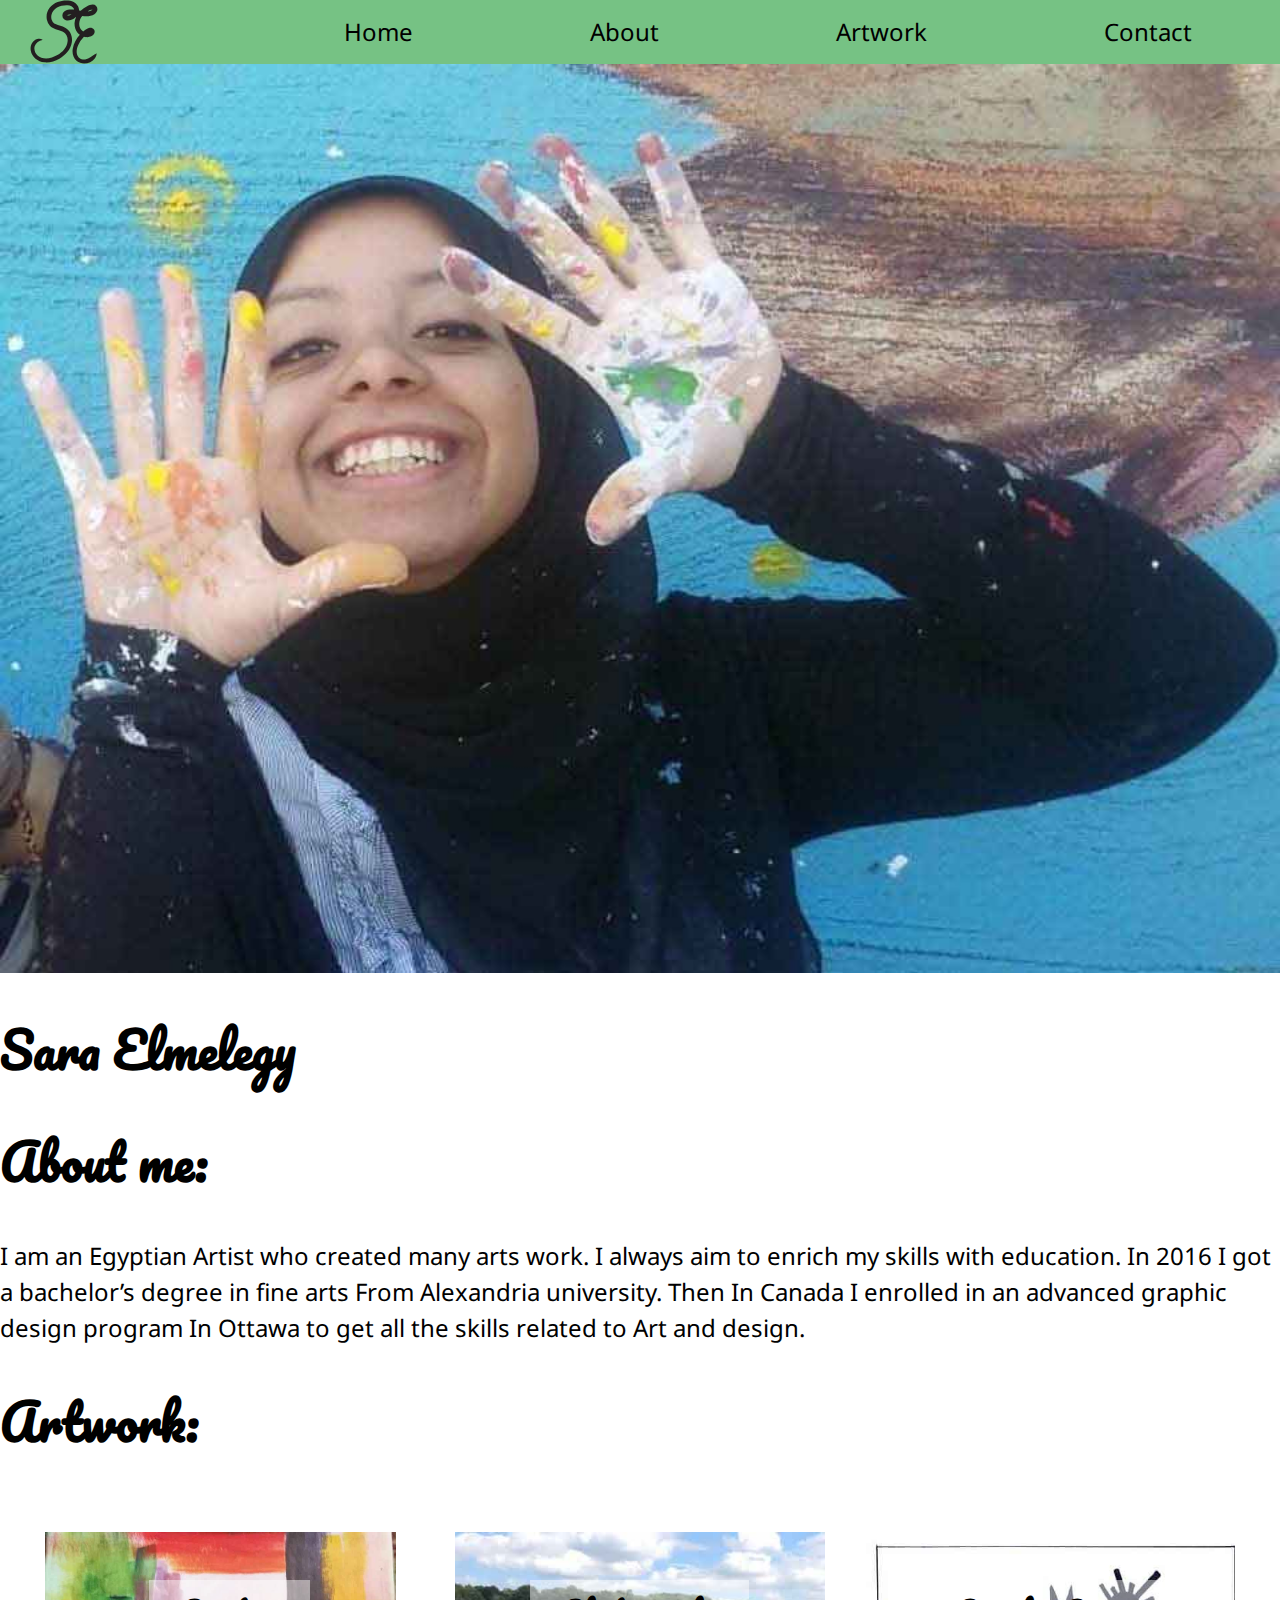
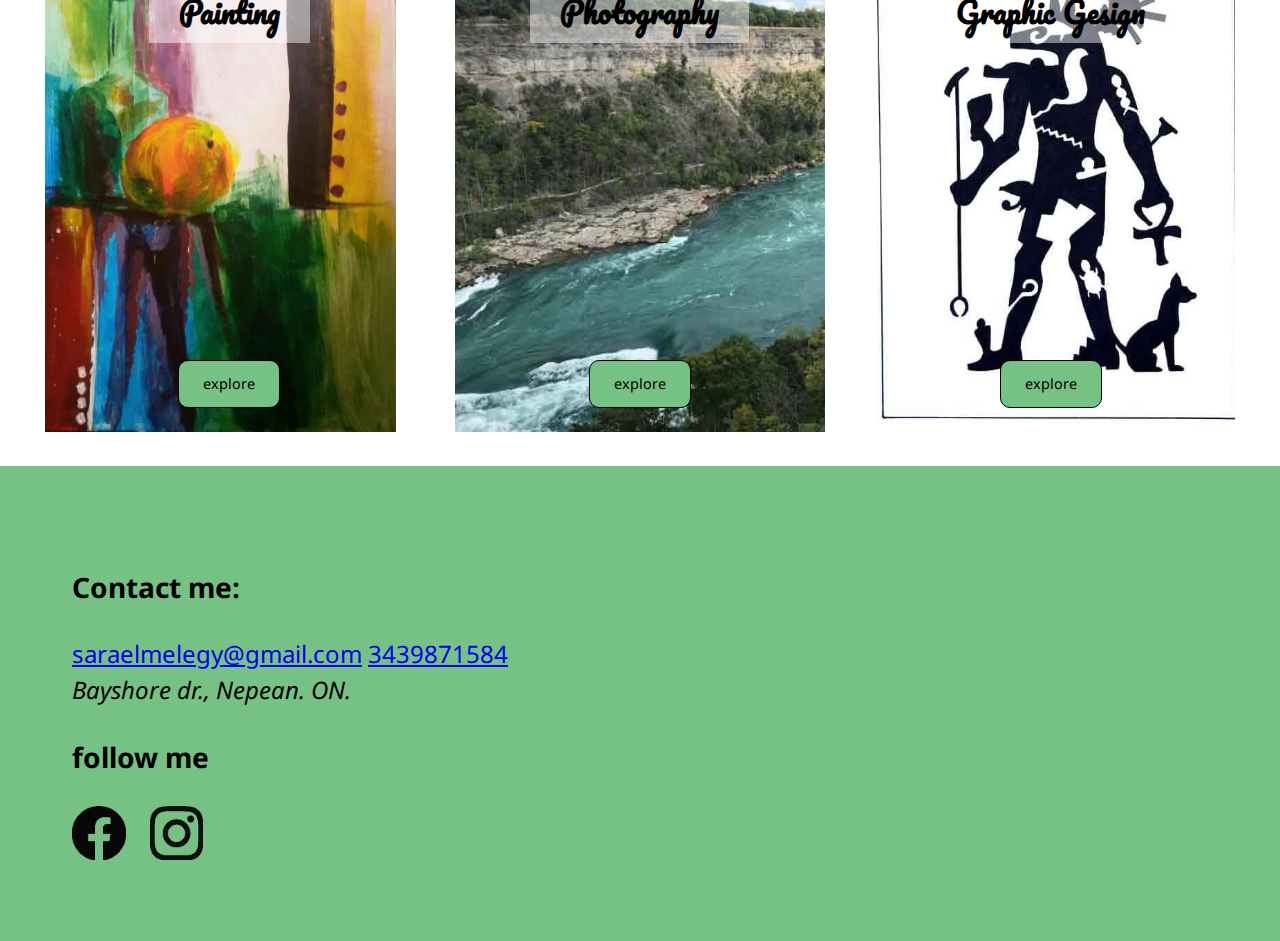
<file: index.html>
<!DOCTYPE html>
<html lang="en-ca">
<head>
  <meta charset="utf-8">
  <title>Sara Elmelegy</title>
  <meta name="viewport" content="width=device-width,initial-scale=1">
  <link href="https://fonts.googleapis.com/css2?family=Noto+Sans:wght@400;700&family=Pacifico&display=swap" rel="stylesheet">
  <link rel="stylesheet" href="css/main.css">
  <link href="favicon.ico" rel="shortcut icon">
  <link rel="icon" type="image/png" href="favicon-196.png">
</head>
<body>

  <ul class="skip-links">
    <li> <a href="#nav">skip to navigation</a></li>
    <li> <a href="#main">skip to the main content</a></li>
  </ul>

  <header role="banner">
    <img class="logo" src="images/logo/256.svg" alt="logo">
    <nav id="nav" role="navigation">
      <ul>
        <li><a href="#section1">Home</a></li>
        <li><a href="#section2">About</a></li>
        <li><a href="#section3">Artwork</a></li>
        <li><a href="#section4">Contact</a></li>
      </ul>
    </nav>
  </header>

  <main id="main" role="main">
    <article>

      <div id="section1" class="banner">
        <img src="images/personal.jpg" alt="personal picture">
      </div>

      <section id="section2">
        <h1>Sara Elmelegy</h1>
        <h2>About me:</h2>
        <p>I am an Egyptian Artist who created many arts work. I always aim to enrich my skills with education. In 2016 I got a bachelor’s degree in fine arts From Alexandria university. Then In Canada I enrolled in an advanced graphic design program In Ottawa to get all the skills related to Art and design.</p>
      </section>

      <section id="section3" class="section3">
        <h2>Artwork:</h2>
        <div class="artwork">
          <div class="card-wrapper">
            <h2>Painting</h2>
            <img src="images/abstract2.jpg" alt="a colourful abstract painting for still life">
            <a href="painting.html">explore</a>
          </div>

          <div class="card-wrapper">
            <h2>Photography</h2>
            <img src="images/river.jpg" alt="photography for river">
            <a href="photography.html">explore</a>
          </div>

          <div class="card-wrapper">
            <h2>Graphic Gesign</h2>
            <img src="images/icon.jpg" alt="a black and white figure-ground for pharohs">
            <a href="#">explore</a>
          </div>
        </div>
      </section>

    </article>

  </main>

  <footer role="contentinfo">
    <article>

      <div id="section4" class="contact">
        <h3>Contact me:</h3>
        <a href="mailto:saraelmelegy@gmail.com">saraelmelegy@gmail.com</a>
        <a href="tel:+1-343-987-1584">3439871584</a>
        <address>Bayshore dr., Nepean. ON.</address>
      </div>
      <div class="follow">
        <h3>follow me</h3>
      </div>
      <div class="social">
        <a href="https://www.facebook.com/sara.elmelegy.3" class="icon">
          <img src="images/fb.png#fb" alt="facebook icon">
        </a>
        <a href="https://www.instagram.com/sarahelmelegy/" class="icon">
          <img src="images/ig.png#ig" alt="instagram icon">
          <!-- <img src="images/favicon-196.png" alt=""> -->
        </a>
      </div>

    </article>
  </footer>

</body>
</html>
</file>
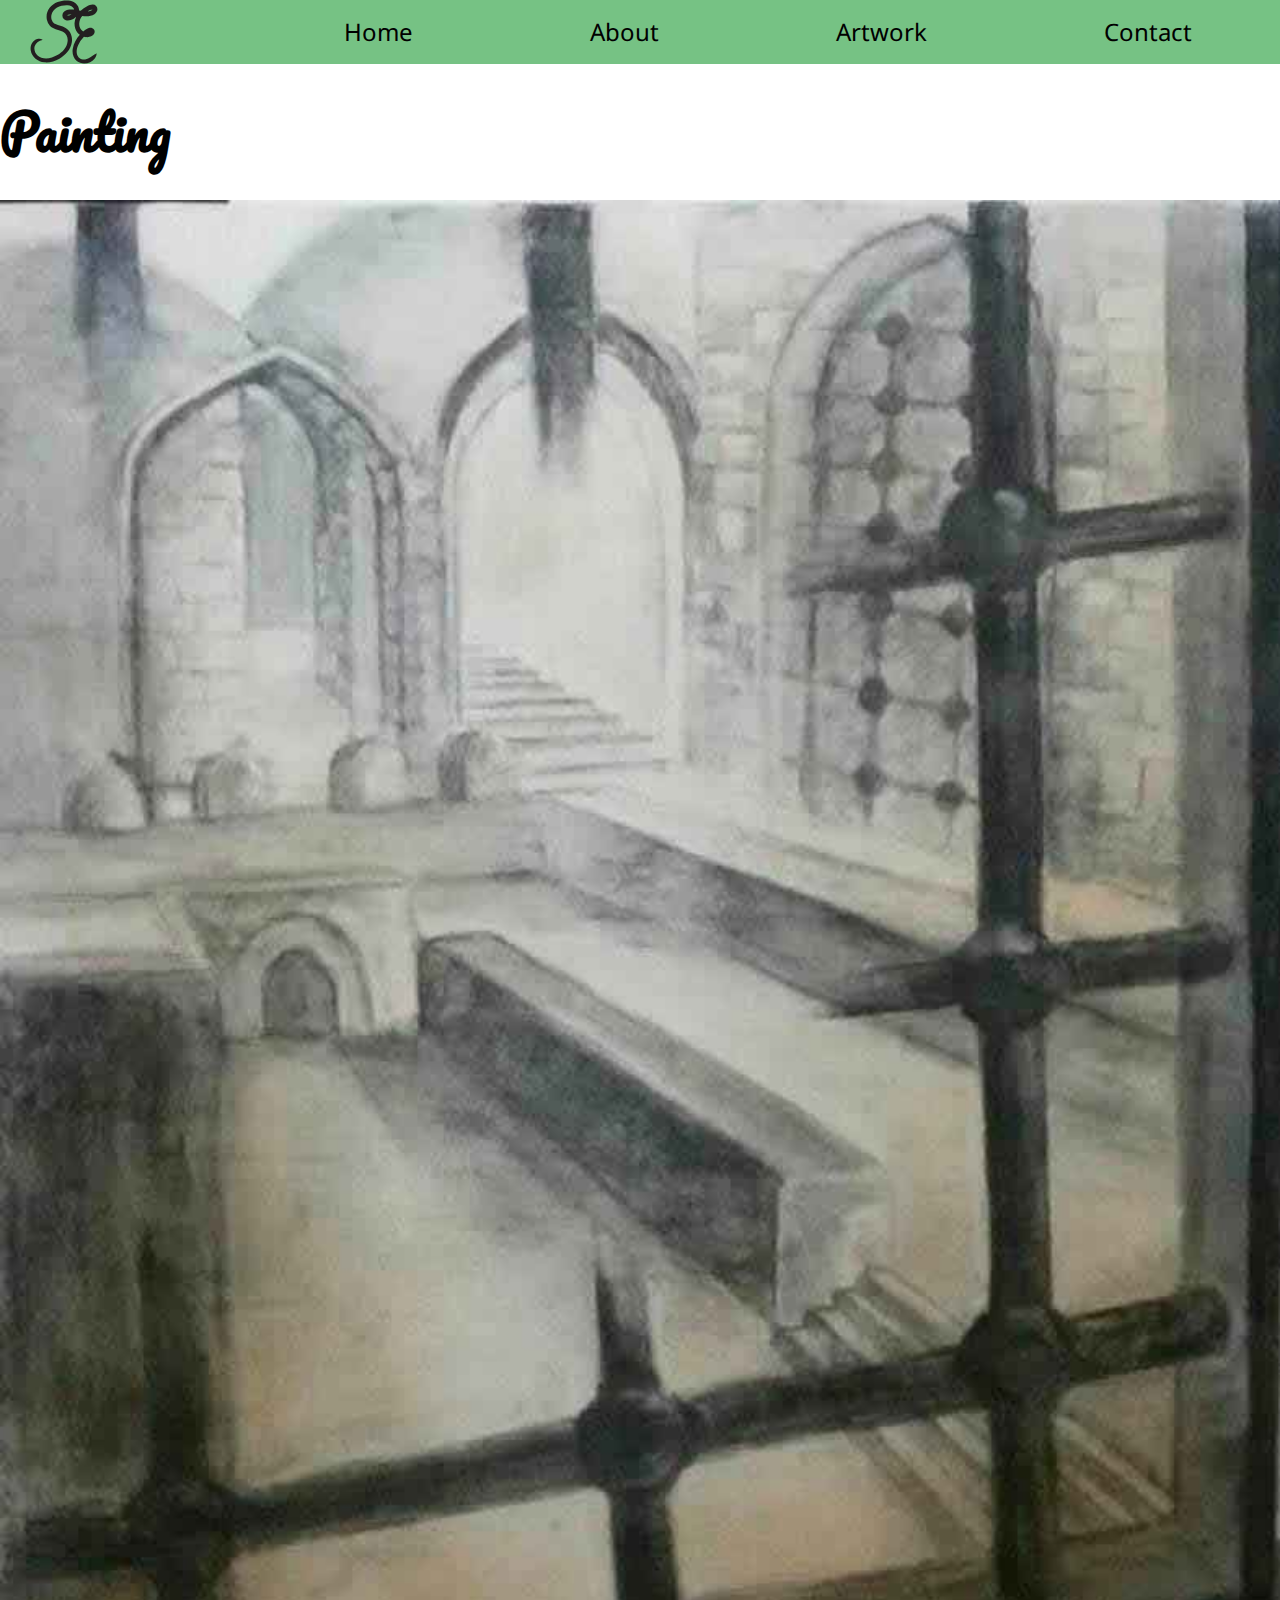
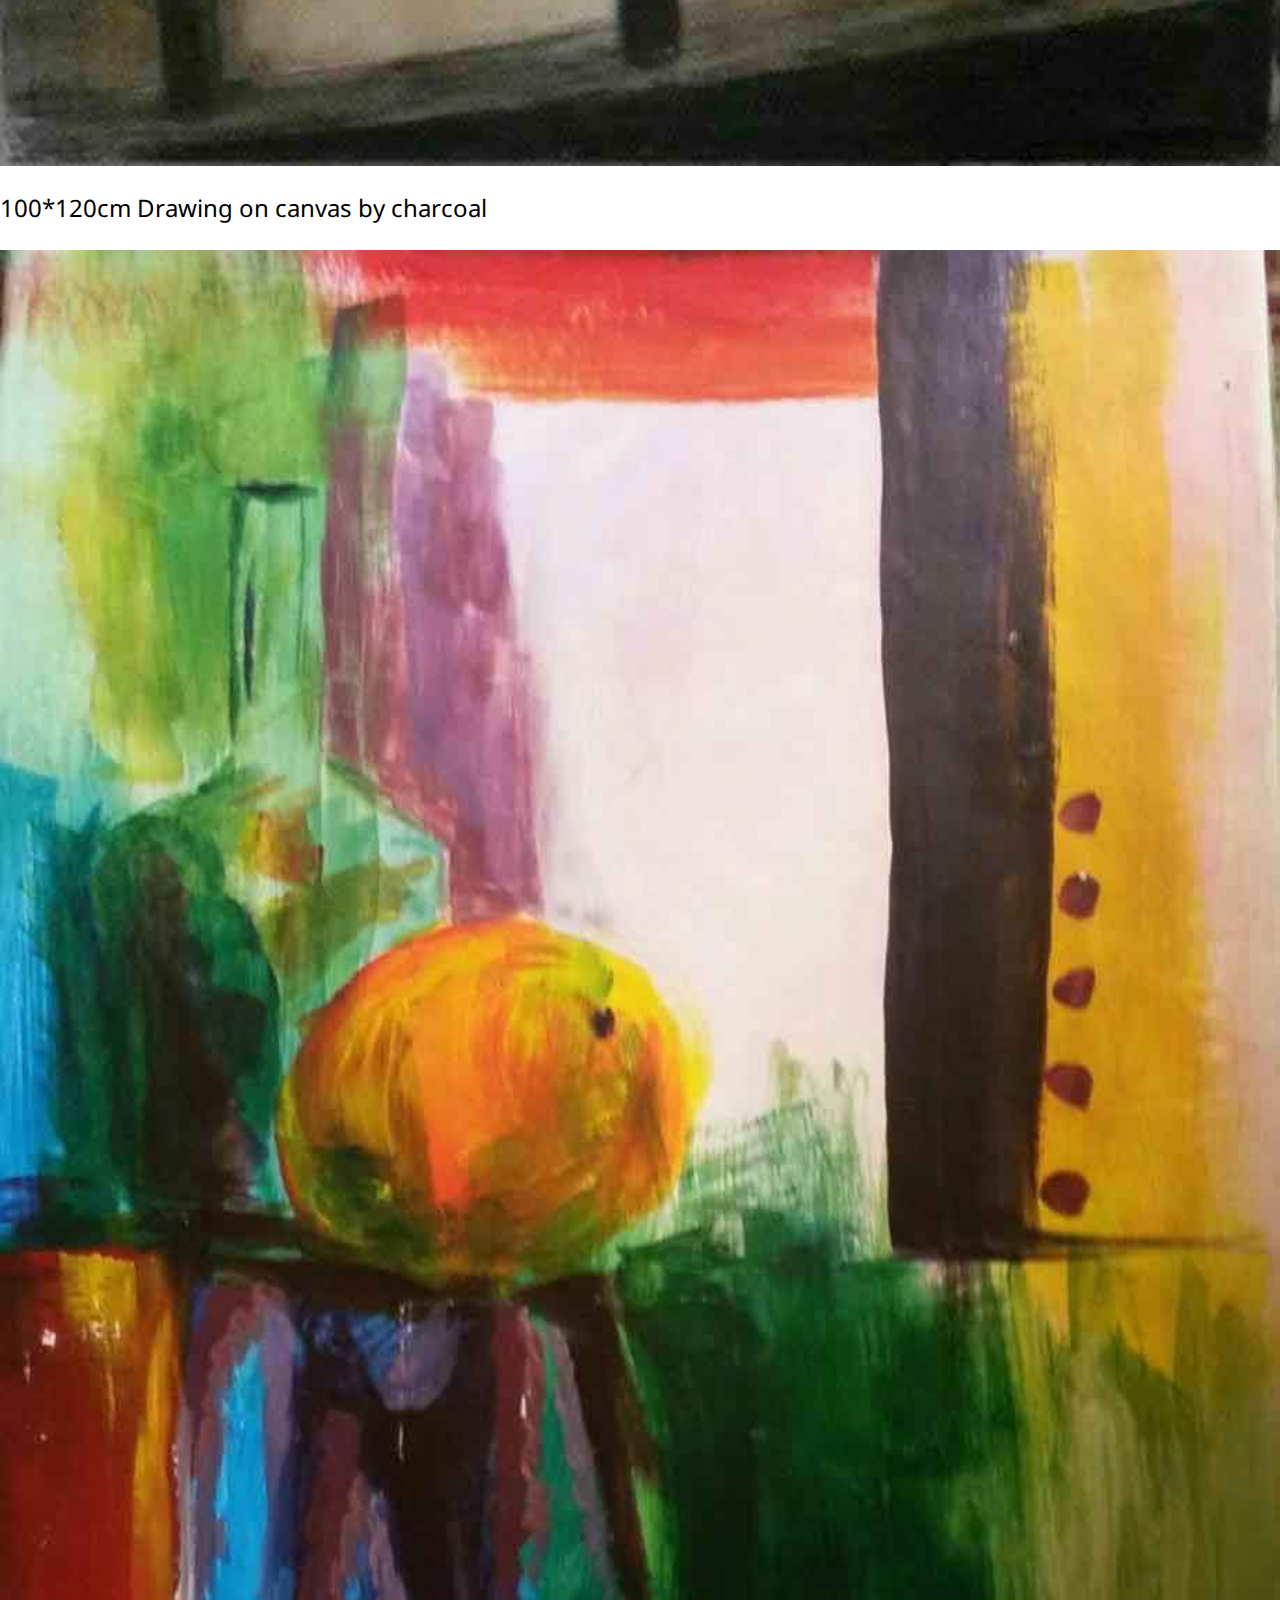
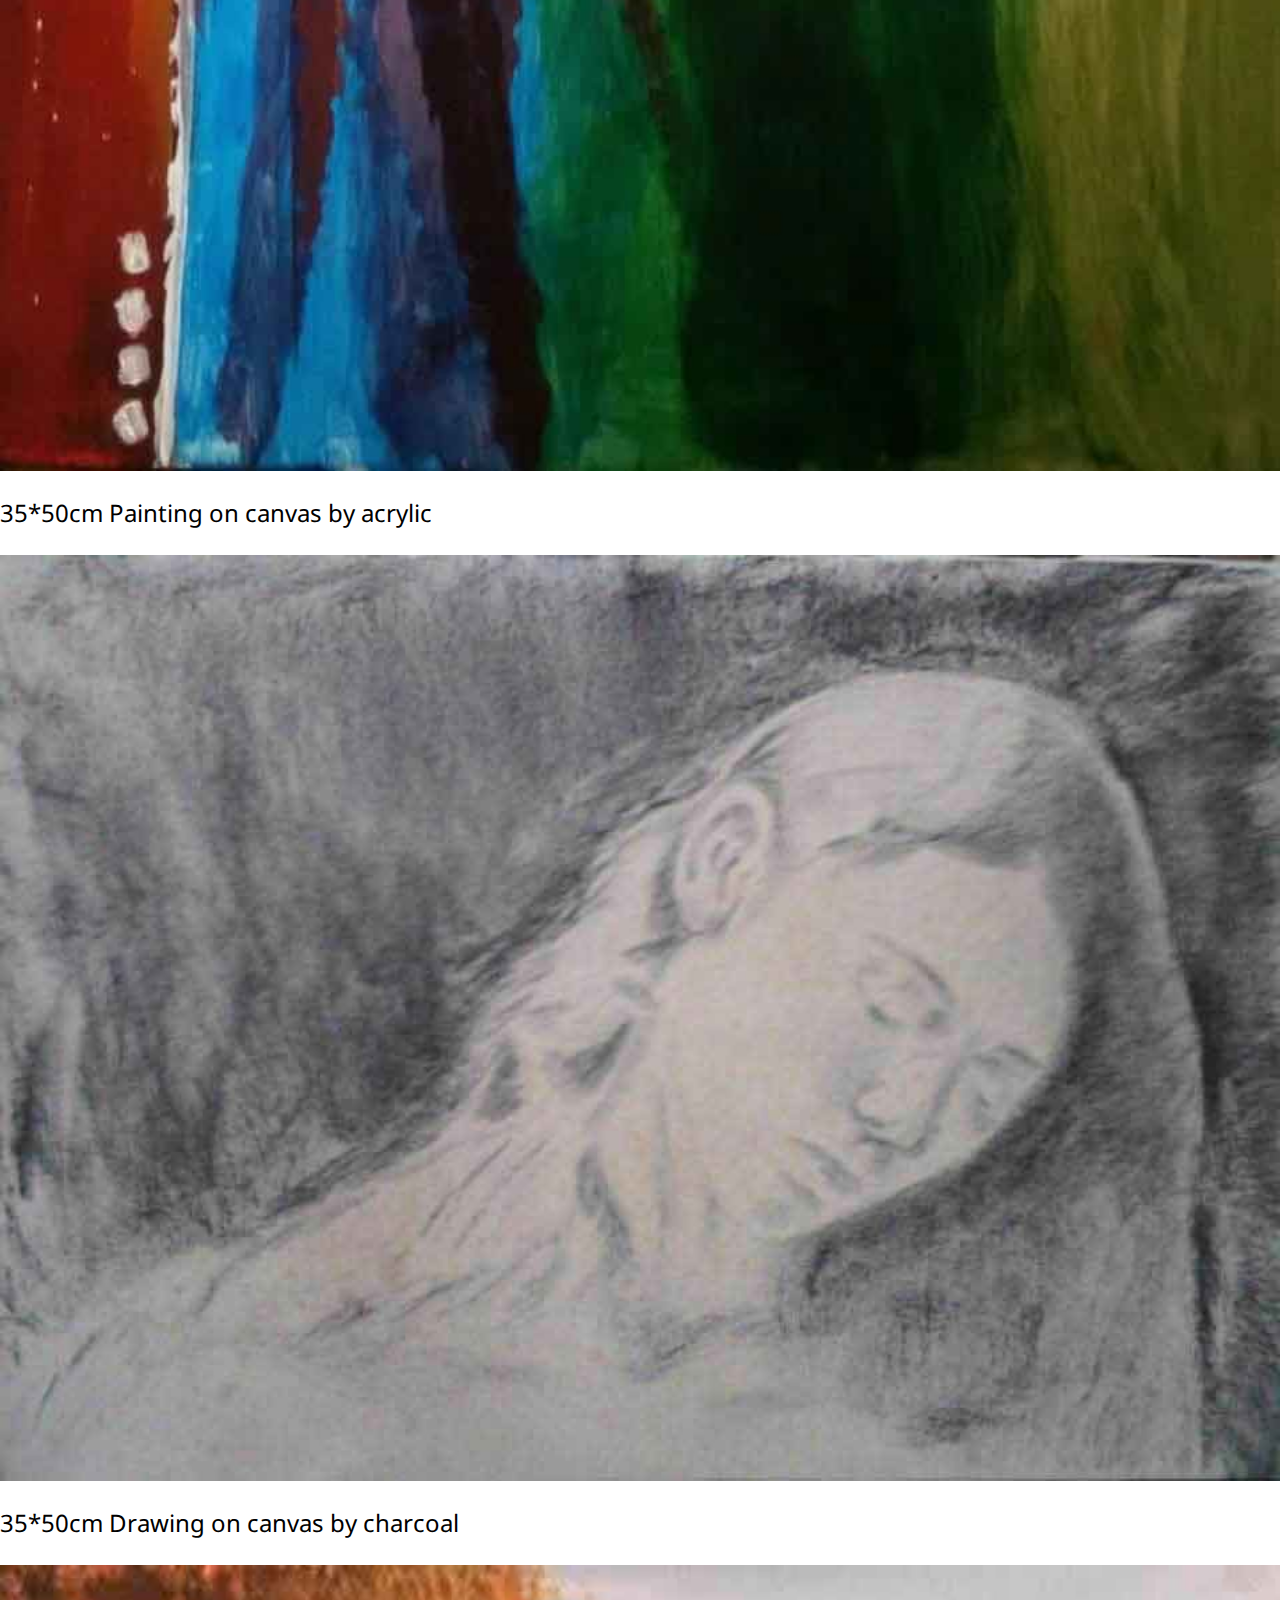
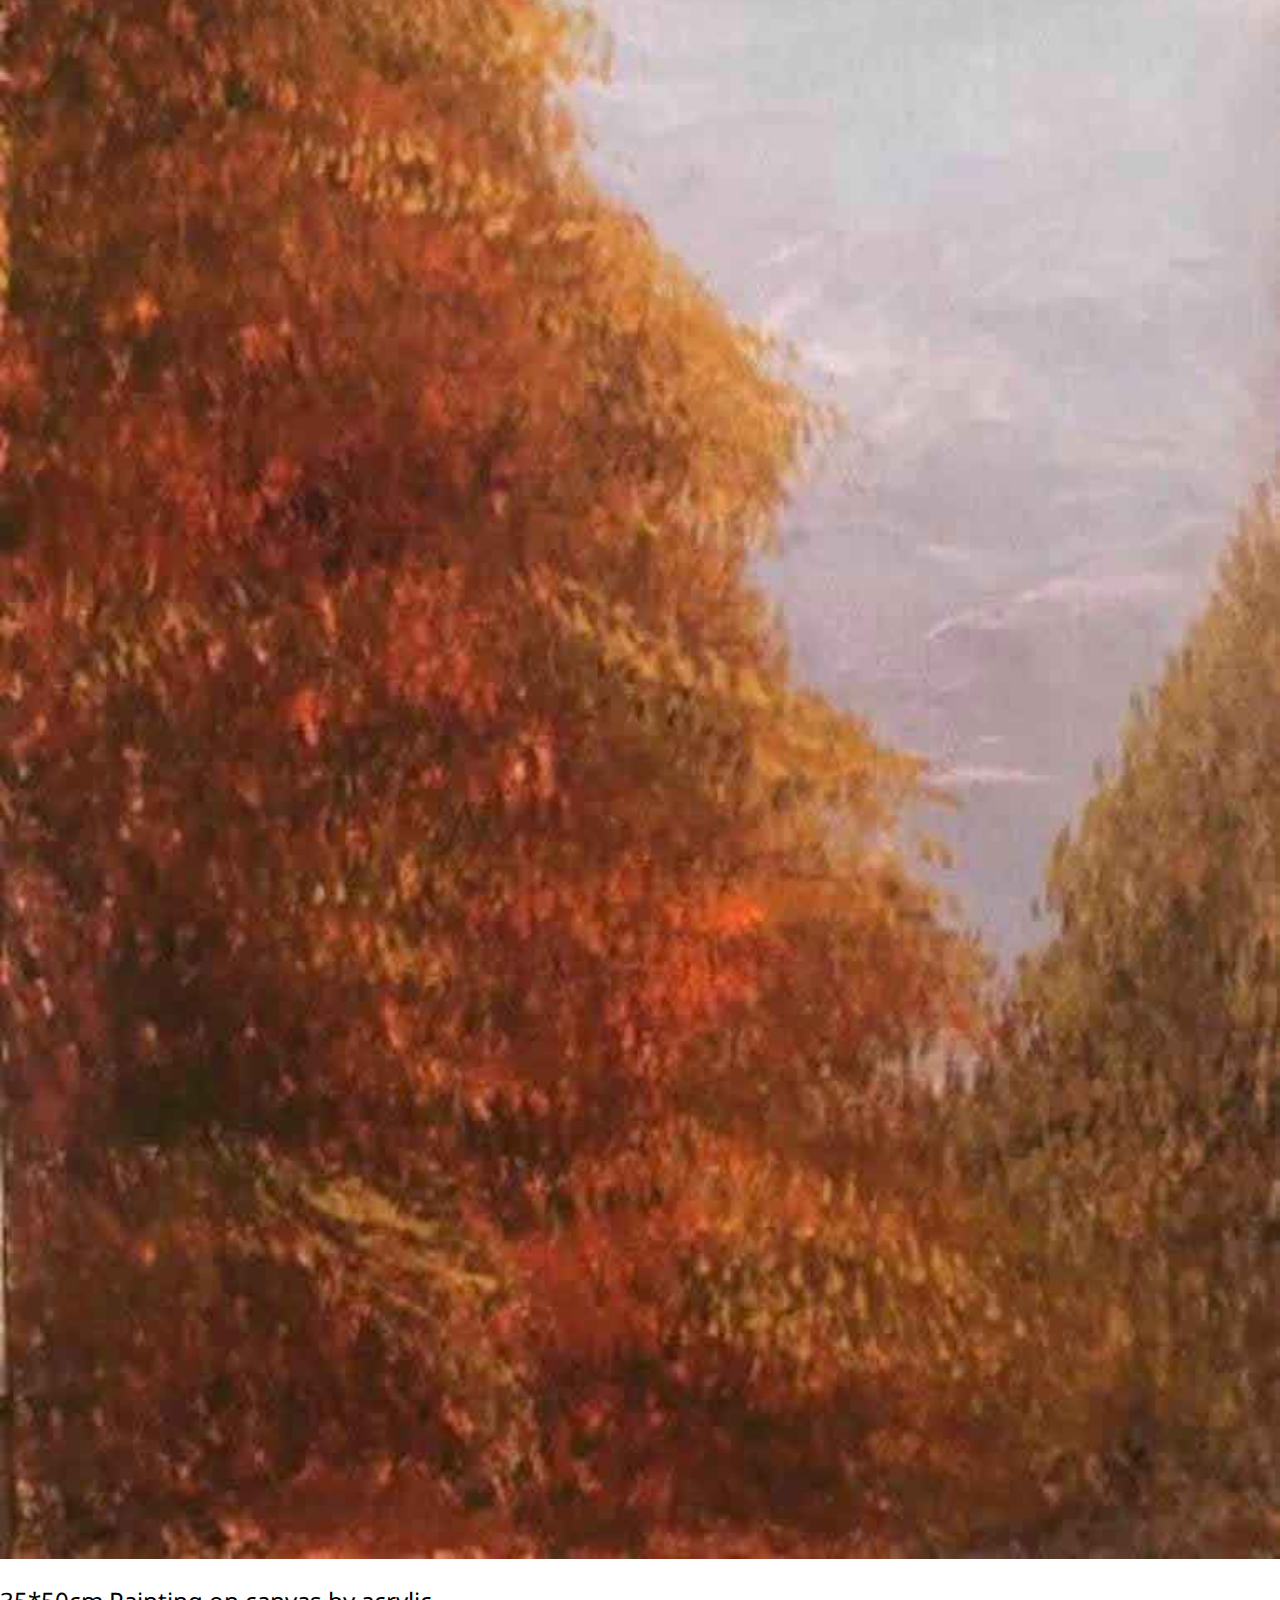
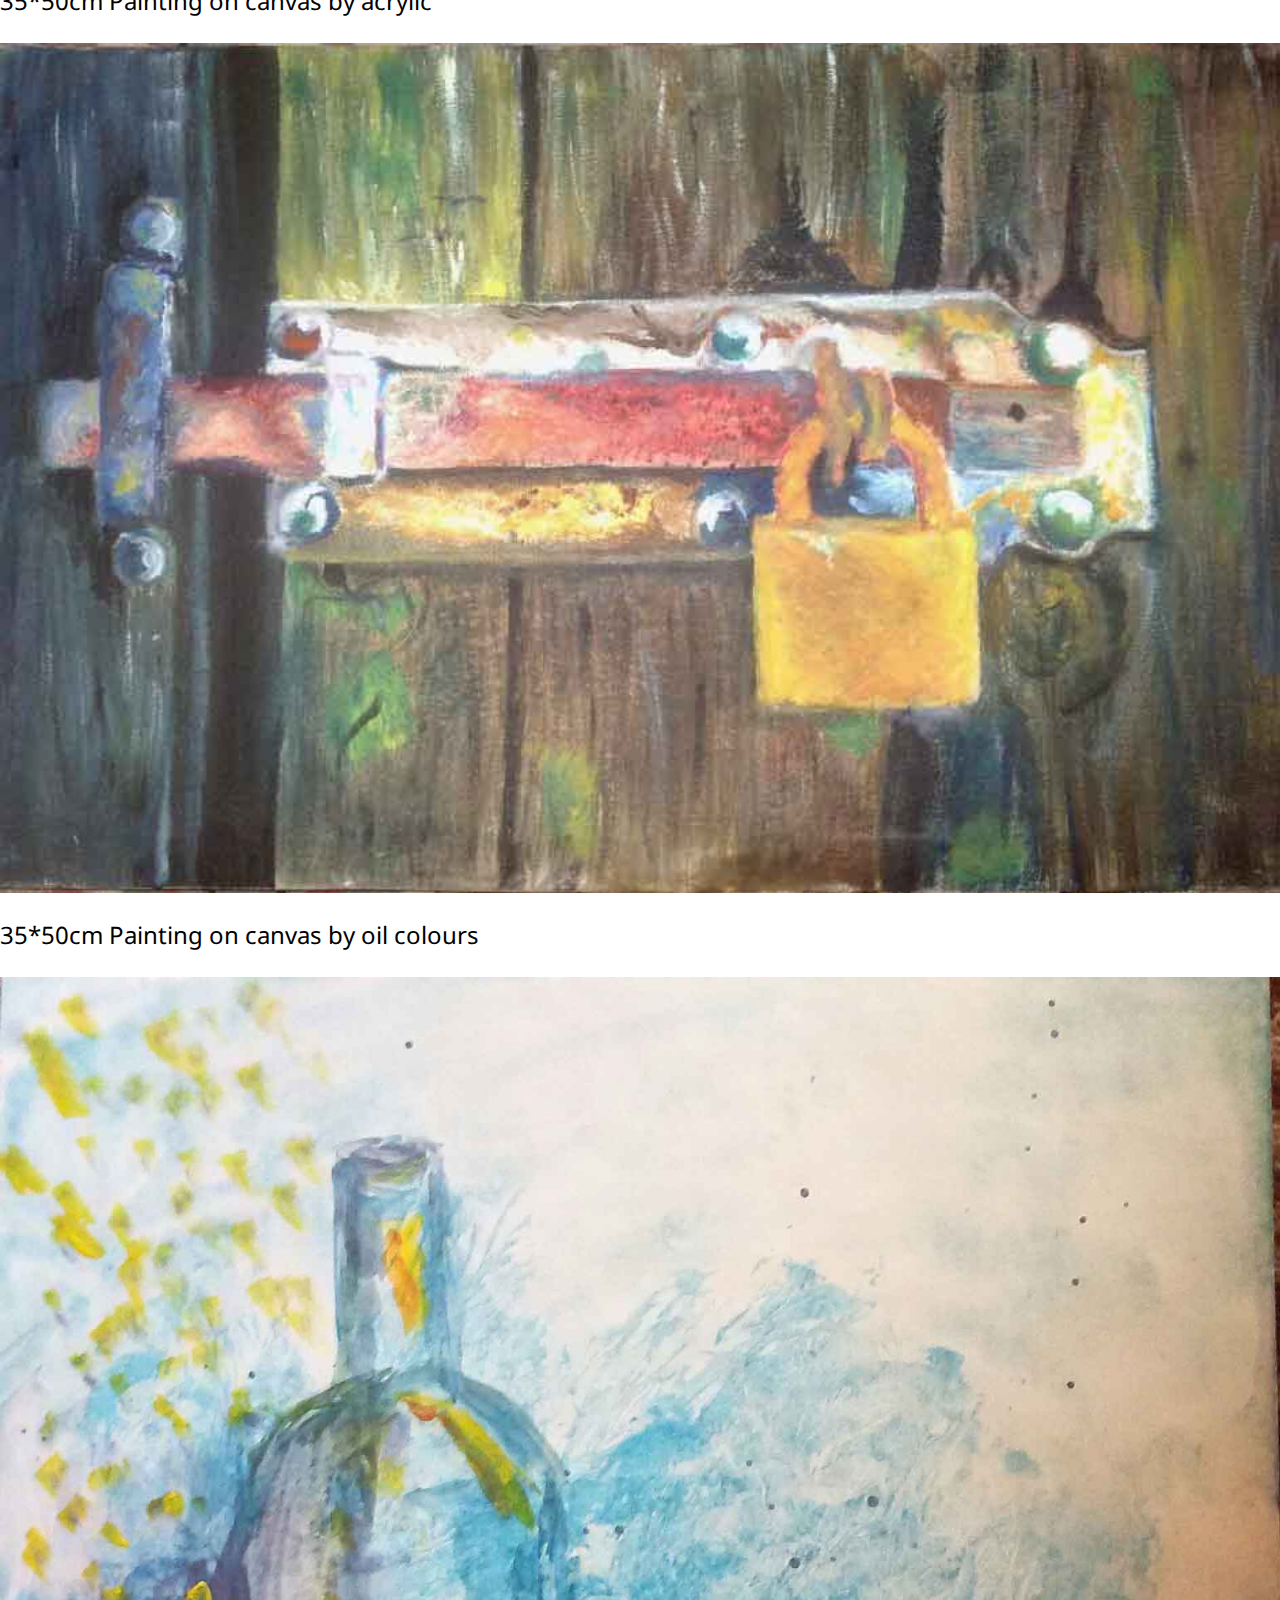
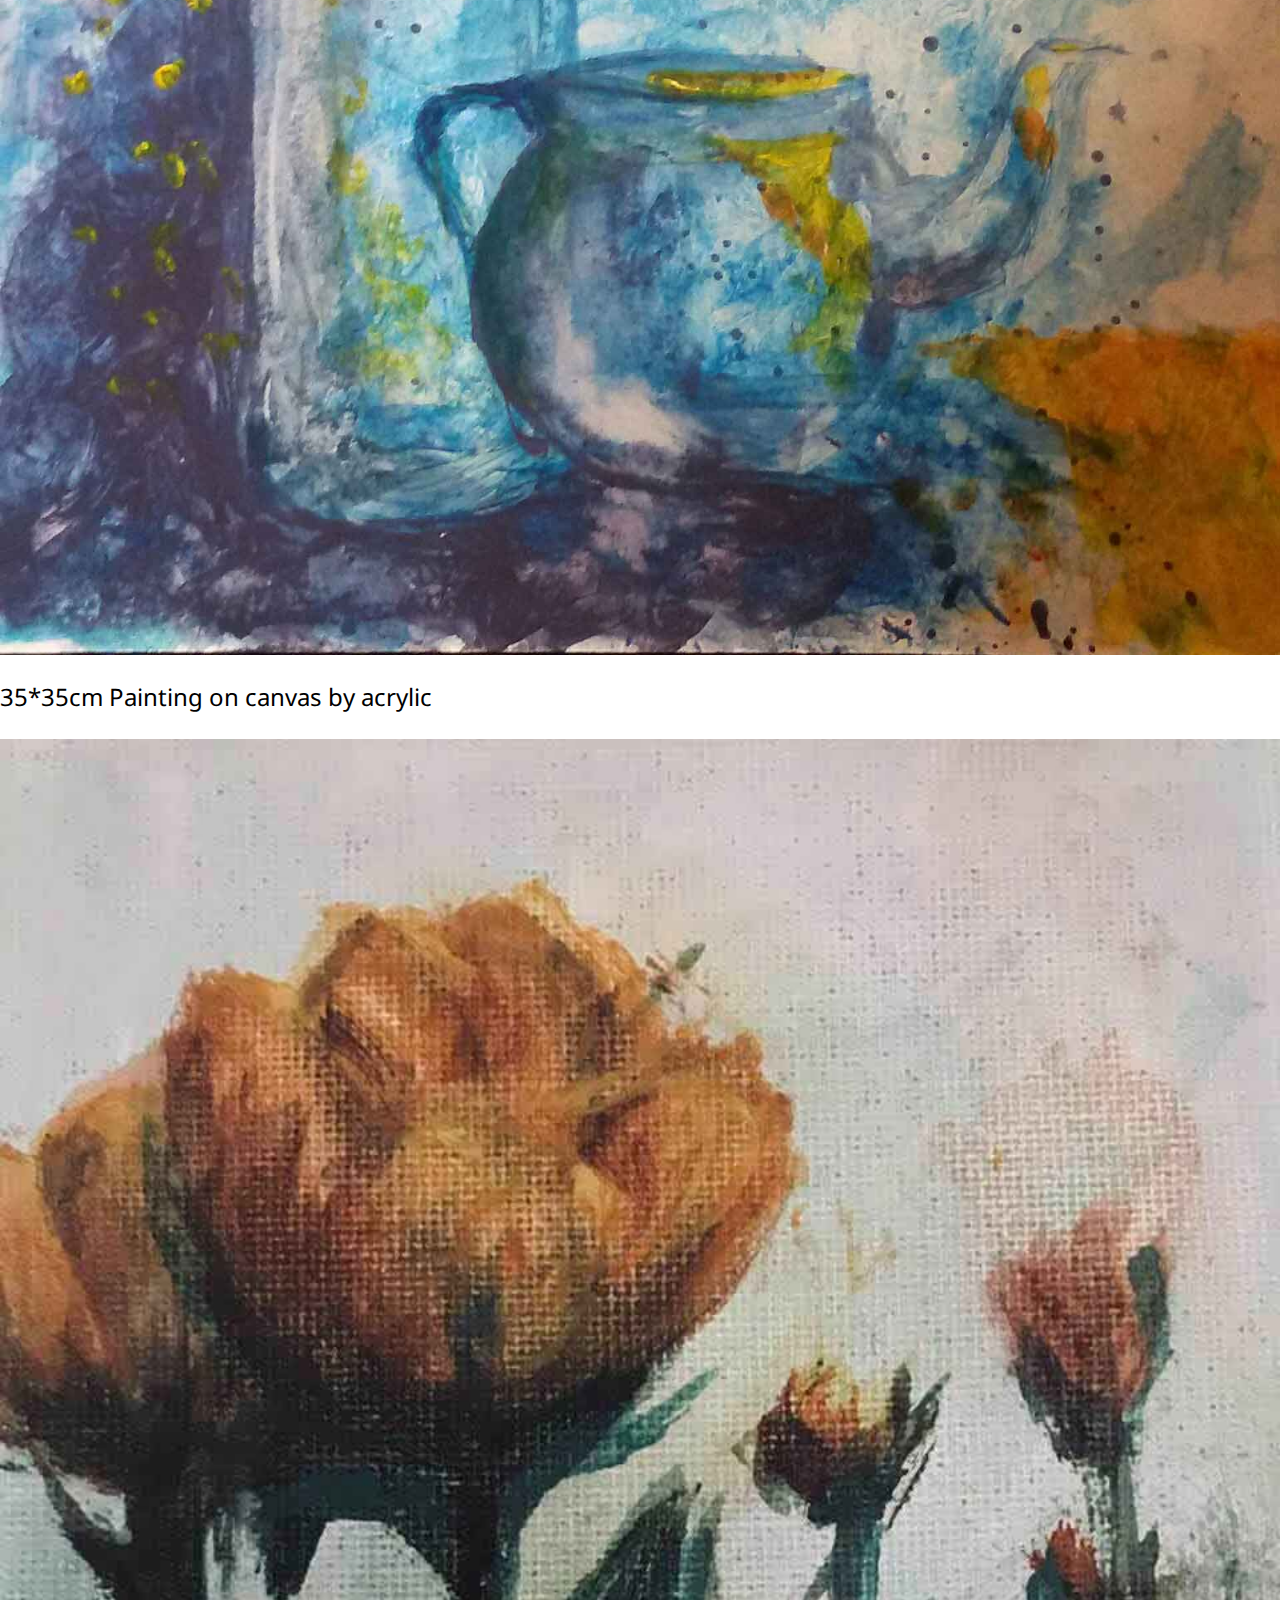
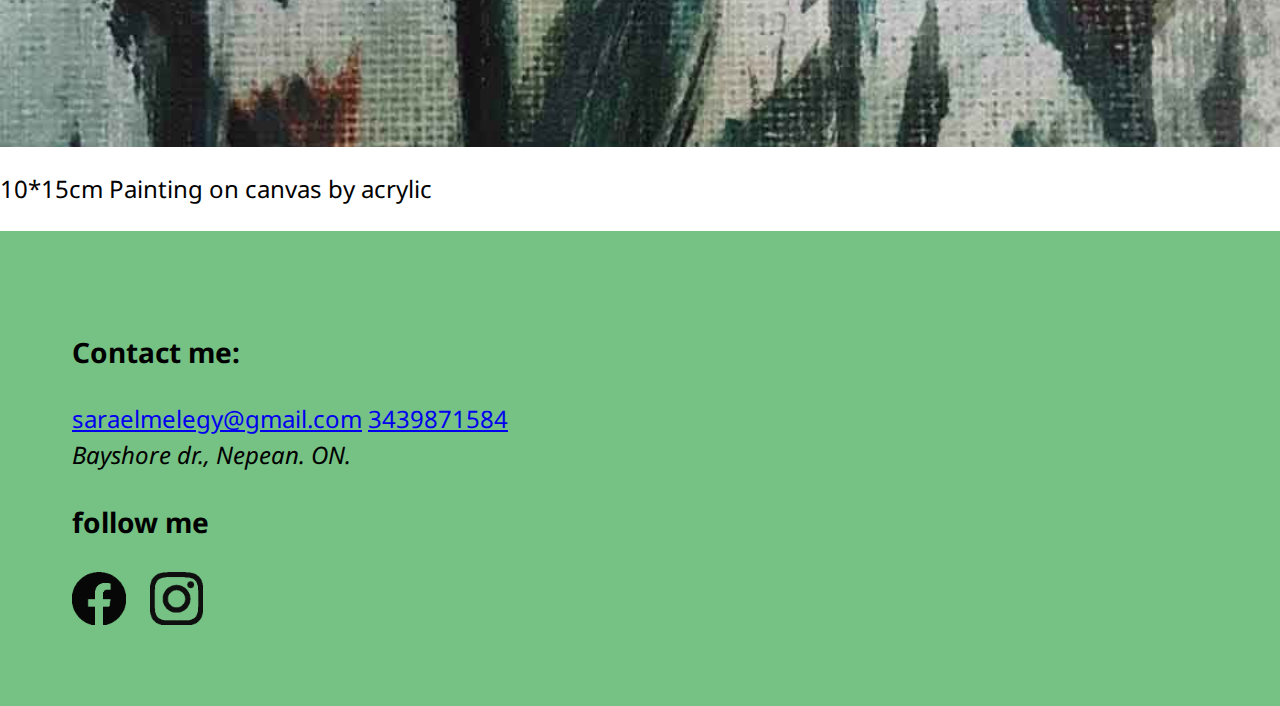
<file: painting.html>
<!DOCTYPE html>
<html lang="en-ca">
<head>
  <meta charset="utf-8">
    <title>Sara Elmelegy</title>
<meta name="viewport" content="width=device-width,initial-scale=1">
  <link href="https://fonts.googleapis.com/css2?family=Noto+Sans:wght@400;700&family=Pacifico&display=swap" rel="stylesheet">
      <link rel="stylesheet" href="css/main.css">
</head>

<body>
  <ul class="skip-links">
    <li> <a href="#nav">skip to navigation</a></li>
    <li> <a href="#main">skip to the main content</a></li>
  </ul>

  <header role="banner">
    <img class="logo" src="images/logo/256.svg" alt="logo">
    <nav id="nav" role="navigation">
      <ul>
        <li><a href="#section1">Home</a></li>
        <li><a href="#section2">About</a></li>
        <li><a href="#section3">Artwork</a></li>
        <li><a href="#section4">Contact</a></li>
      </ul>
    </nav>
  </header>

<h1>Painting</h1>
<div class="card">
    <img src="images/castle.jpg" alt="">
      <p>100*120cm Drawing on canvas by charcoal</p>
  </div>
  <div class="card">
      <img src="images/abstract2.jpg" alt="">
        <p>35*50cm Painting on canvas by acrylic</p>
    </div>
    <div class="card">
    <img src="images/portrait.jpg" alt="">
    <p>35*50cm Drawing on canvas by charcoal</p>
    </div>
    <div class="card">
      <img src="images/trees.jpg" alt="">
        <p>35*50cm Painting on canvas by acrylic</p>
        </div>
    <div class="card">
            <img src="images/lock.jpg" alt="">
          <p>35*50cm Painting on canvas by oil colours</p>
      </div>
      <div class="card">
        <img src="images/abstract.jpg" alt="">
          <p>35*35cm Painting on canvas by acrylic</p>
        </div>
        <div class="card">
        <img src="images/flowers.jpg" alt="">
          <p>10*15cm Painting on canvas by acrylic</p>
        </div>
        <footer>
          <article>
            <section id="section4">
              <div class="contact">
                <h3>Contact me:</h3>
                <a href="mailto:saraelmelegy@gmail.com">saraelmelegy@gmail.com</a>
                <a href="tel:+1-343-987-1584">3439871584</a>
                <address>Bayshore dr., Nepean. ON.</address>
              </div>
              <div class="follow">
                <h3>follow me</h3>
              </div>
              <div class="social">
                <a href="https://www.facebook.com/sara.elmelegy.3" class="icon">
                  <img src="images/fb.png#fb" alt="facebook icon">
                </a>
                <a href="https://www.instagram.com/sarahelmelegy/" class="icon">
                  <img src="images/ig.png#ig" alt="instagram icon">
                  <!-- <img src="images/favicon-196.png" alt=""> -->
                </a>
              </div>
            </section>
          </article>
        </footer>
  </body>
  </html>
</file>
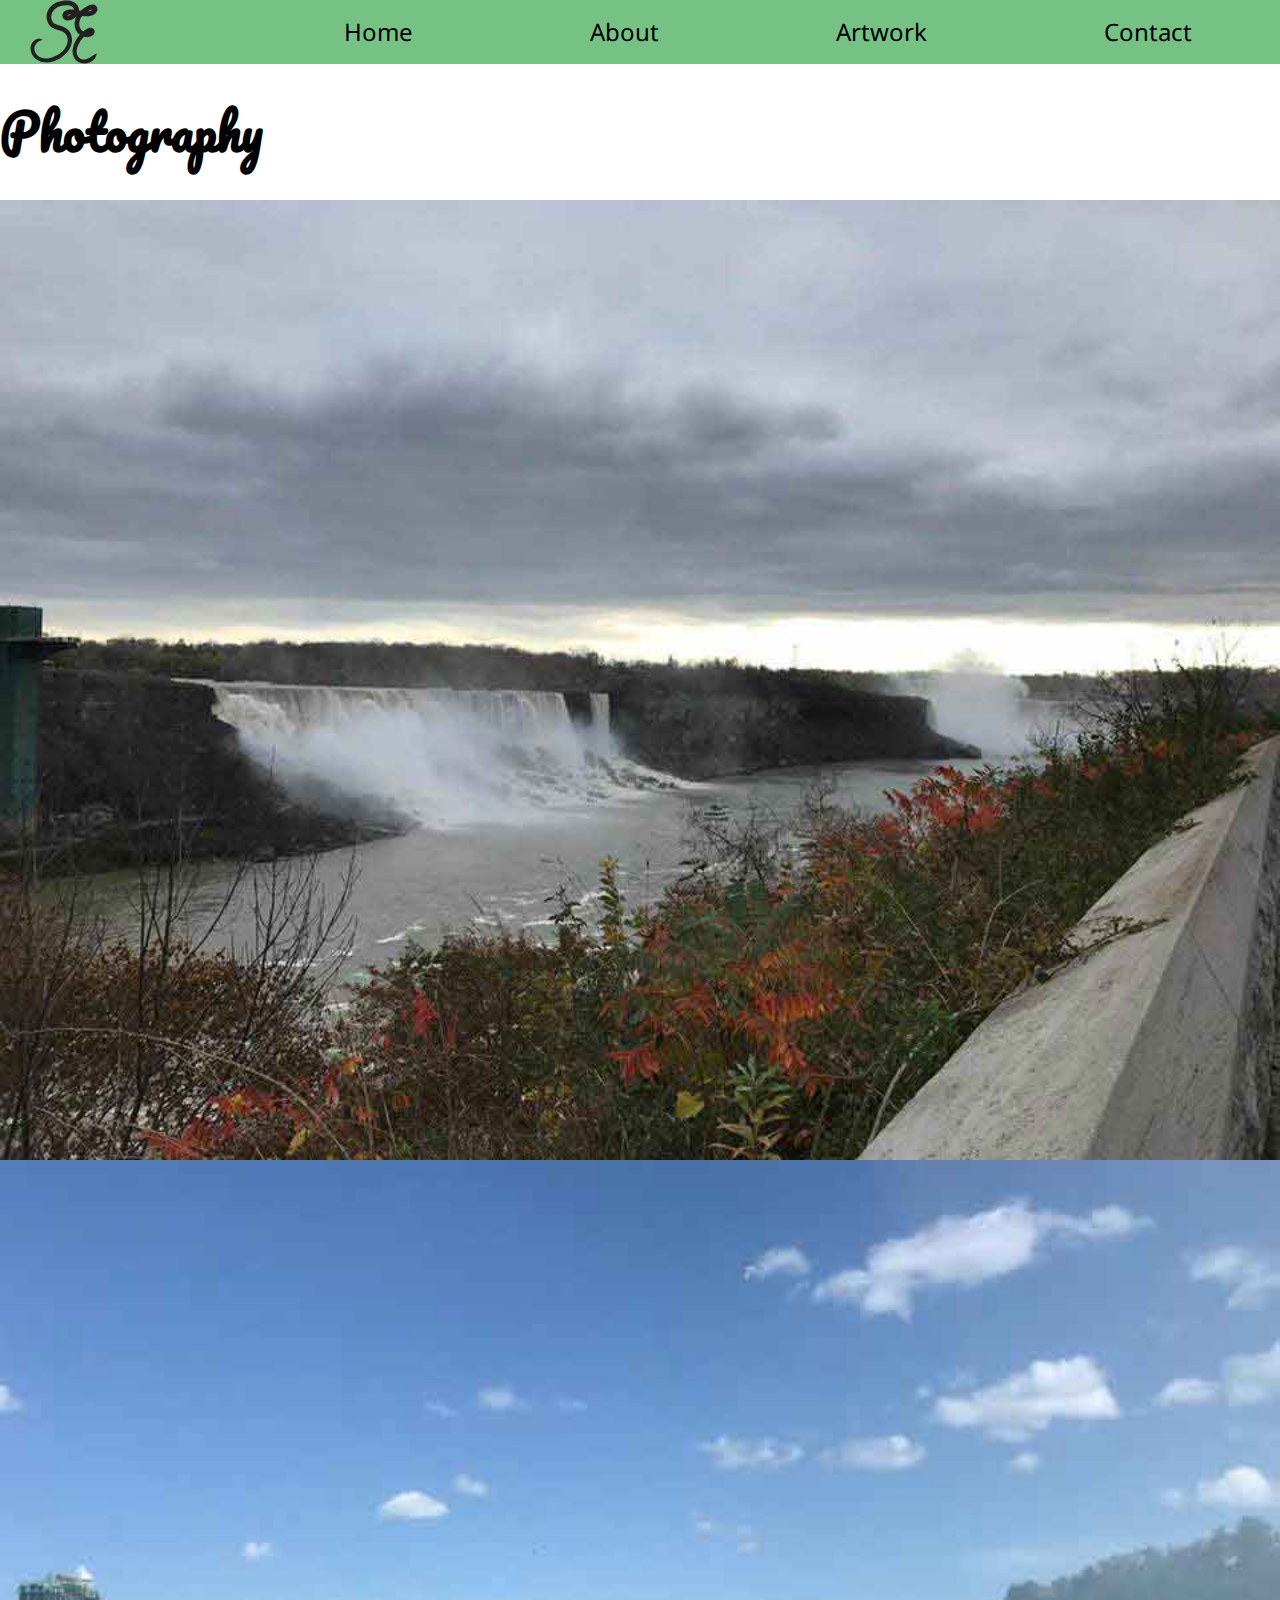
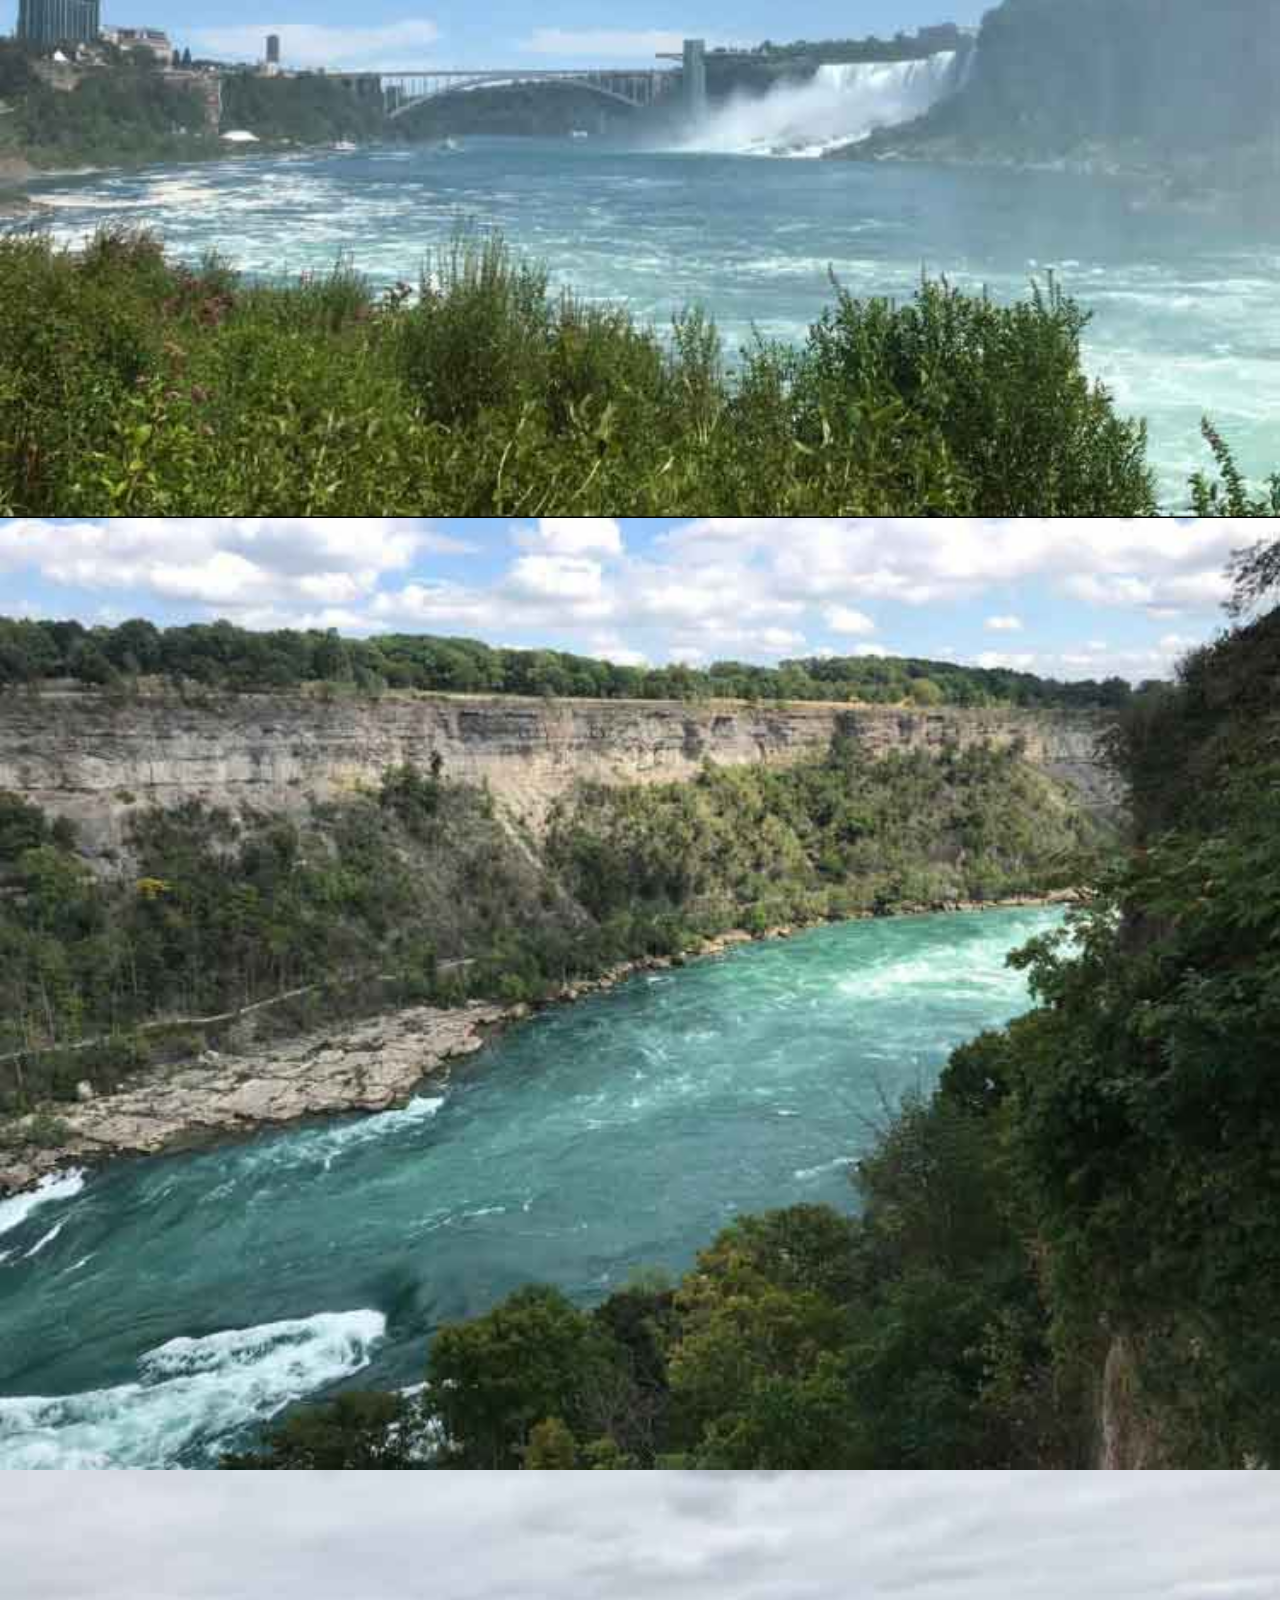
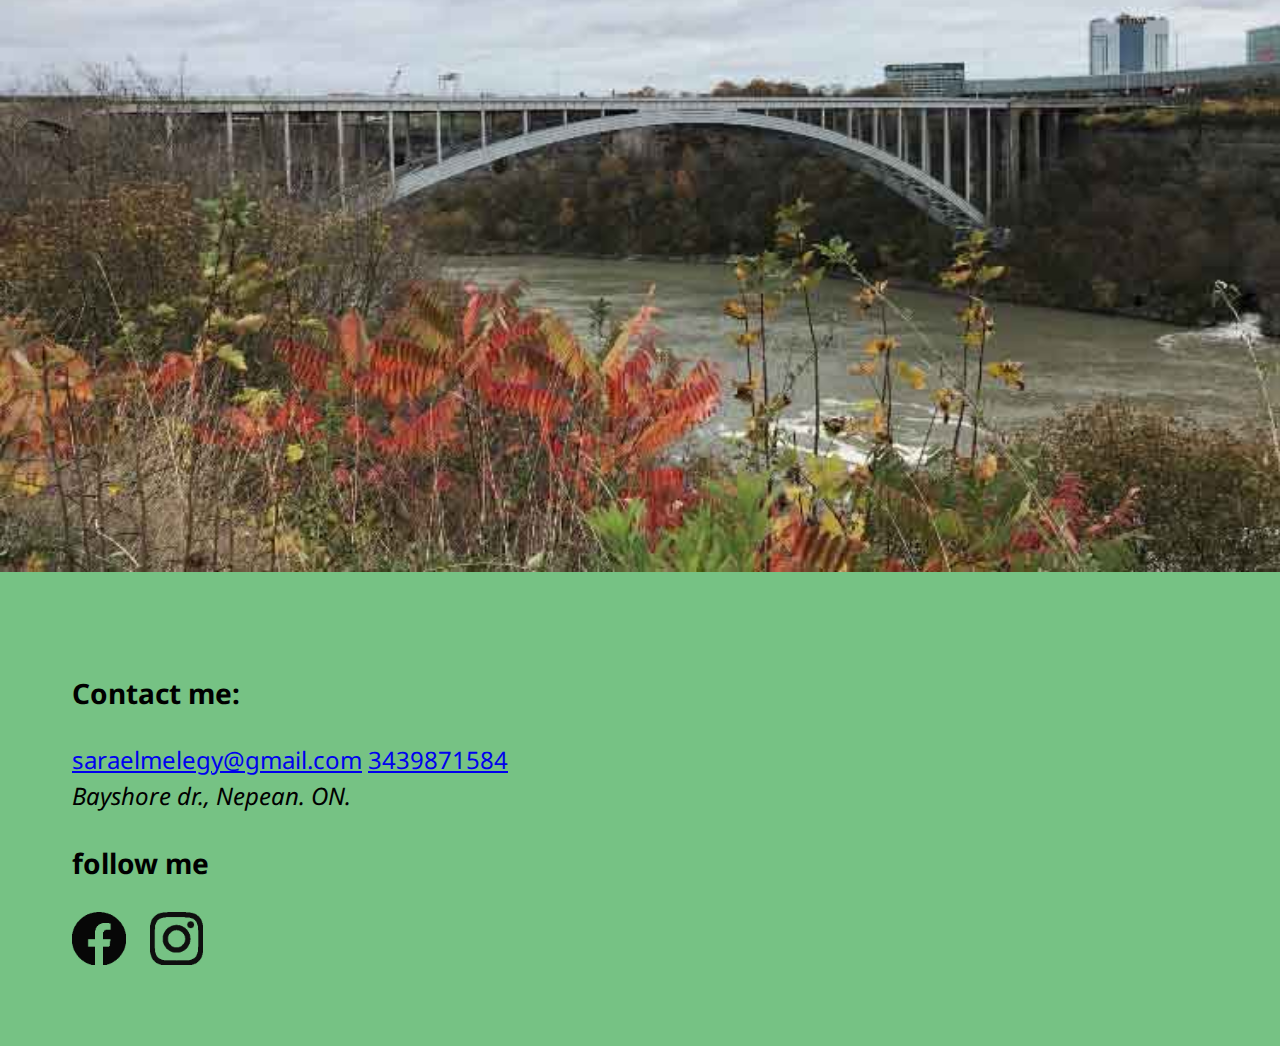
<file: photography.html>
<!DOCTYPE html>
<html lang="en-ca">
<head>
  <meta charset="utf-8">
<meta name="viewport" content="width=device-width,initial-scale=1">
  <link href="https://fonts.googleapis.com/css2?family=Noto+Sans:wght@400;700&family=Pacifico&display=swap" rel="stylesheet">
      <link rel="stylesheet" href="css/main.css">
  <title>Sara Elmelegy</title>
</head>

<body>

  <ul class="skip-links">
    <li> <a href="#nav">skip to navigation</a></li>
    <li> <a href="#main">skip to the main content</a></li>
  </ul>

  <header role="banner">
    <img class="logo" src="images/logo/256.svg" alt="logo">
    <nav id="nav" role="navigation">
      <ul>
        <li><a href="index.html">Home</a></li>
        <li><a href="#section2">About</a></li>
        <li><a href="#section3">Artwork</a></li>
        <li><a href="#section4">Contact</a></li>
      </ul>
    </nav>
  </header>

<h1>Photography</h1>
<div class="card">
  <img src="images/falls.jpg" alt="">
    </div>
<div class="card">
    <img src="images/falls-bridge.jpg" alt="">
  </div>
  <div class="card">
      <img src="images/river.jpg" alt="">
    </div>
    <div class="card">
    <img src="images/bridge.jpg" alt="">
    </div>
    <footer>
      <article>
        <section id="section4">
          <div class="contact">
            <h3>Contact me:</h3>
            <a href="mailto:saraelmelegy@gmail.com">saraelmelegy@gmail.com</a>
            <a href="tel:+1-343-987-1584">3439871584</a>
            <address>Bayshore dr., Nepean. ON.</address>
          </div>
          <div class="follow">
            <h3>follow me</h3>
          </div>
          <div class="social">
            <a href="https://www.facebook.com/sara.elmelegy.3" class="icon">
              <img src="images/fb.png#fb" alt="facebook icon">
            </a>
            <a href="https://www.instagram.com/sarahelmelegy/" class="icon">
              <img src="images/ig.png#ig" alt="instagram icon">
            </a>
          </div>
        </section>
      </article>
    </footer>
  </body>
  </html>
</file>
<file: css/main.css>
html {
  font-family: "Noto Sans", sans-serif;
  line-height: 1.5;
  box-sizing: border-box;
  font-size: 1.5rem;
}

*, *::before, *::after {
  box-sizing: inherit;
}

body {
  margin: 0;
  padding: 0;
}

img {
  width: 100%;
}

.skip-links {
  display: none;
}

.skip-links a {
  position: absolute;
  top: auto;
}

h1, h2 {
  font-family: pacifico, cursive;
  font-size: 2rem;
}

header {
  background-color: #76c284;
  align-items: center;
  display: flex;
  justify-content: space-between;
}

/* header img {
  width: 72px;
} */

header img {
  width: 64px;
  height: 64px;
}

.logo {
  width: 10%;
}

nav {
  width: 80%;
}

nav ul {
  list-style-type: none;
  display: flex;
  justify-content: space-around;
  padding: 0;
  margin: 0;
}

nav a {
  color: #000;
  transition: color .2s;
  text-decoration: none;
}

nav a:hover {
  color: #fff;
}

.banner-text {
  padding: 1rem;
  max-width: 1000px;
  margin: 0 auto;
}

.artwork {
  padding: 1rem;
  display: flex;
  justify-content: center;
  align-items: center;
  flex-wrap: wrap;
}

.artwork h2 {
  font-size: 1.2rem;
  color: #000;
  background: rgba(255, 255, 255, .459);
  padding: 10px 30px;
}

.card-wrapper {
  position: relative;
  height: 500px;
  width: 30%;
  min-width: 300px;
  max-width: 500px;
  overflow: hidden;
  text-align: center;
  display: flex;
  flex-direction: column;
  justify-content: space-between;
  align-items: center;
  padding: 1rem;
  margin: 10px;
}

.artwork img {
  position: absolute;
  top: 0;
  left: 0;
  height: 100%;
  width: auto;
  z-index: -1;
}

.card-wrapper a {
  align-self: center;
  justify-self: center;
  text-align: center;
  text-decoration: none;
  color: #000;
  border: 1px solid #000;
  padding: .5rem 1rem;
  font-size: .6rem;
  transition: all .2s;
  border-radius: 10px;
  background-color: #76c284;
}

.card-wrapper a:hover {
  background-color: #000;
  color: #fff;
}

footer {
  display: flex;
  flex-direction: column;
  justify-content: space-between;
  padding: 3rem;
  gap: 1rem;
  background-color: #76c284;
}

.icon svg {
  width: 32px;
  height: 32px;
}

.social {
  display: flex;
  gap: 1rem;
  width: 30%;
  height: 30%;
}

.pg-container {
  padding: 1rem;
}

/* .bubbles {
  padding: 1rem;
  margin: 0 auto;
  display: flex;
  flex-direction: column;
  align-items: center;
} */

.bubble {
  display: inline-block;
  width: 300px;
  height: 300px;
  border-radius: 50%;
  padding: 5rem;
  background-color: #daaef5;
  margin-bottom: 2rem;
  margin-right: 0;
  text-align: center;
  color: #fff;
}

.b2 {
  background-color: #7abafa;
}

/* .bubble a {
  color: #fff;
  border: 3px solid #fff;
  padding: .5rem .7rem;
  text-decoration: none;
  display: block;
  border-radius: 25px;
  transition: all .2s;
  }

.bubble a:hover {
  background-color: white;
  color: #7abafa;
} */

/* .artwork-grid {
  display: grid;
  grid-template-columns: repeat(auto-fit, minmax(min(15rem,100%),1fr));
  gap: 1rem;
} */

/* .social {
  width: 30%;
  height: 30%;
} */

@media only screen and (min-width: 53em) {

  .artwork {
    display: flex;
    justify-content: space-around;
  }

  footer {
    flex-direction: row;
  }

  .bubbles {
    flex-direction: row;
    justify-content: space-around;
    padding: 9rem 2rem;
  }

  .card img {
    display: flex;
    flex-direction: row;
  }

}
</file>
